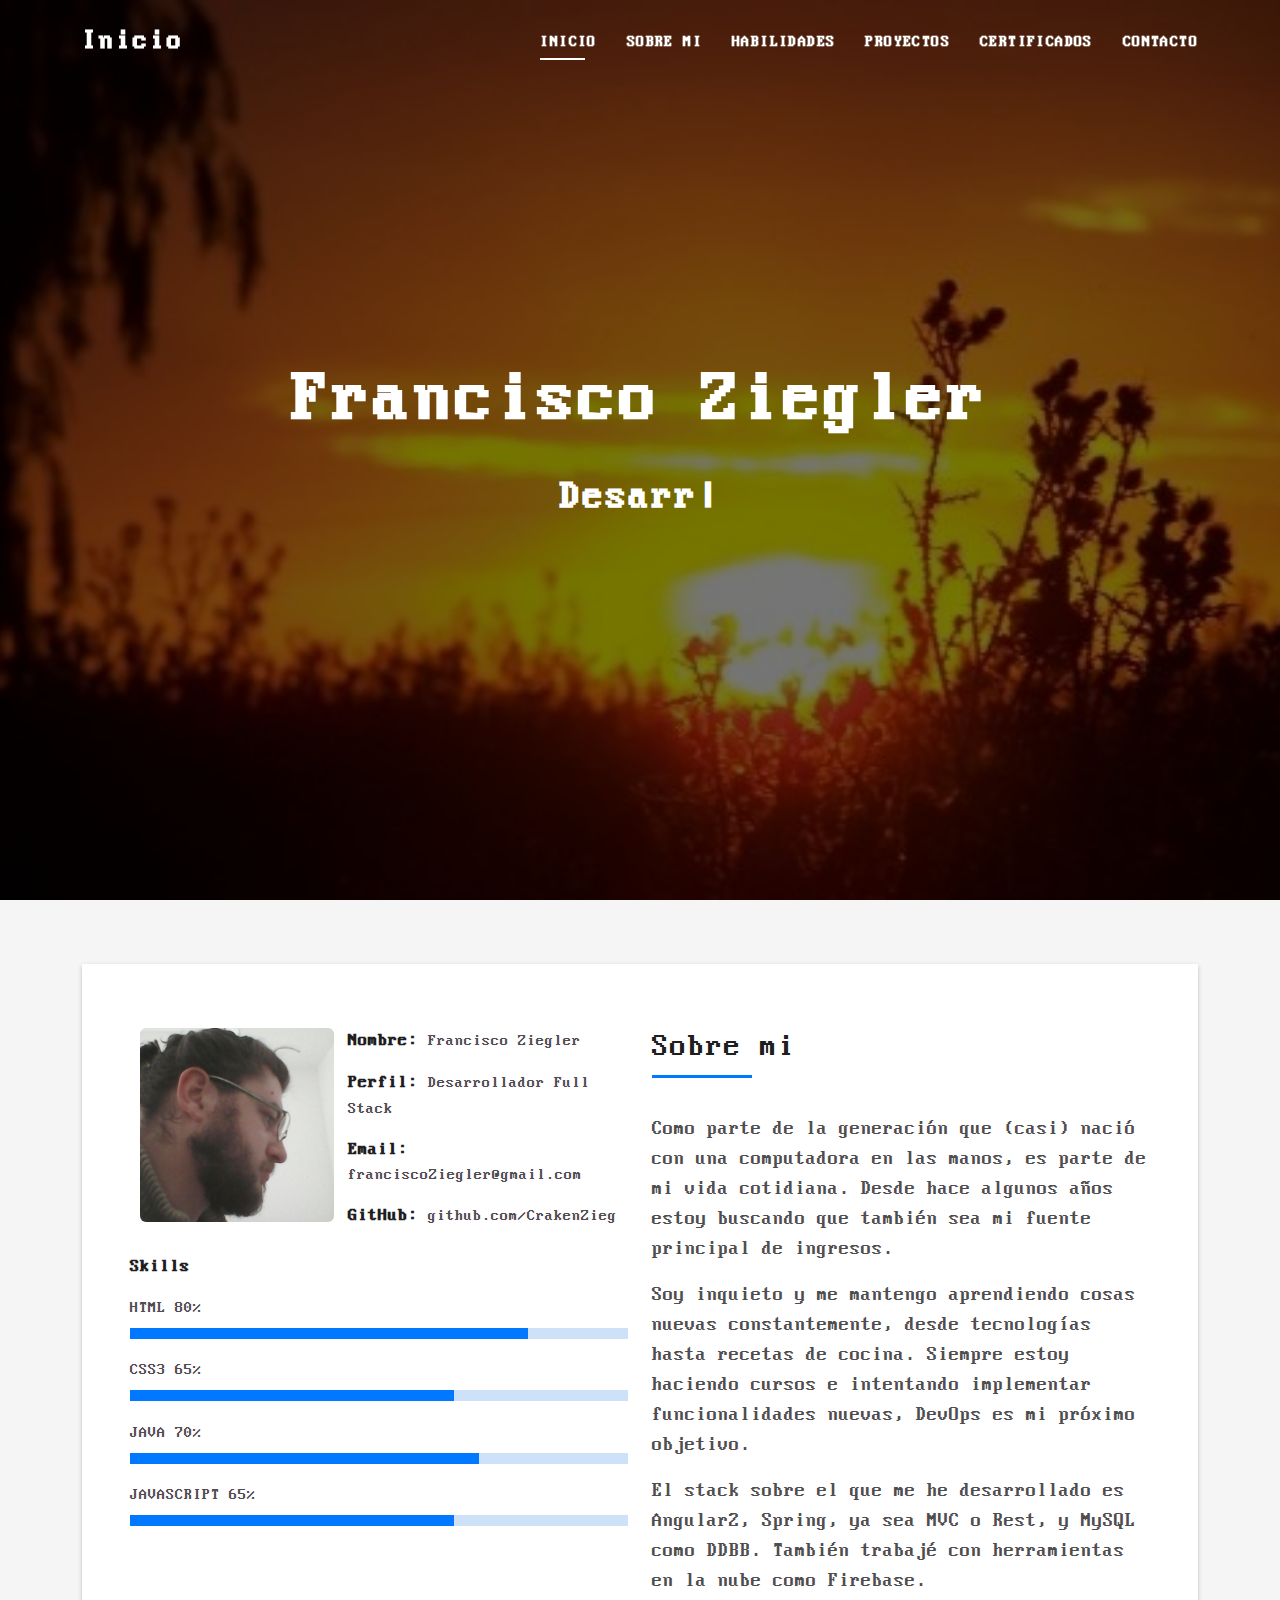
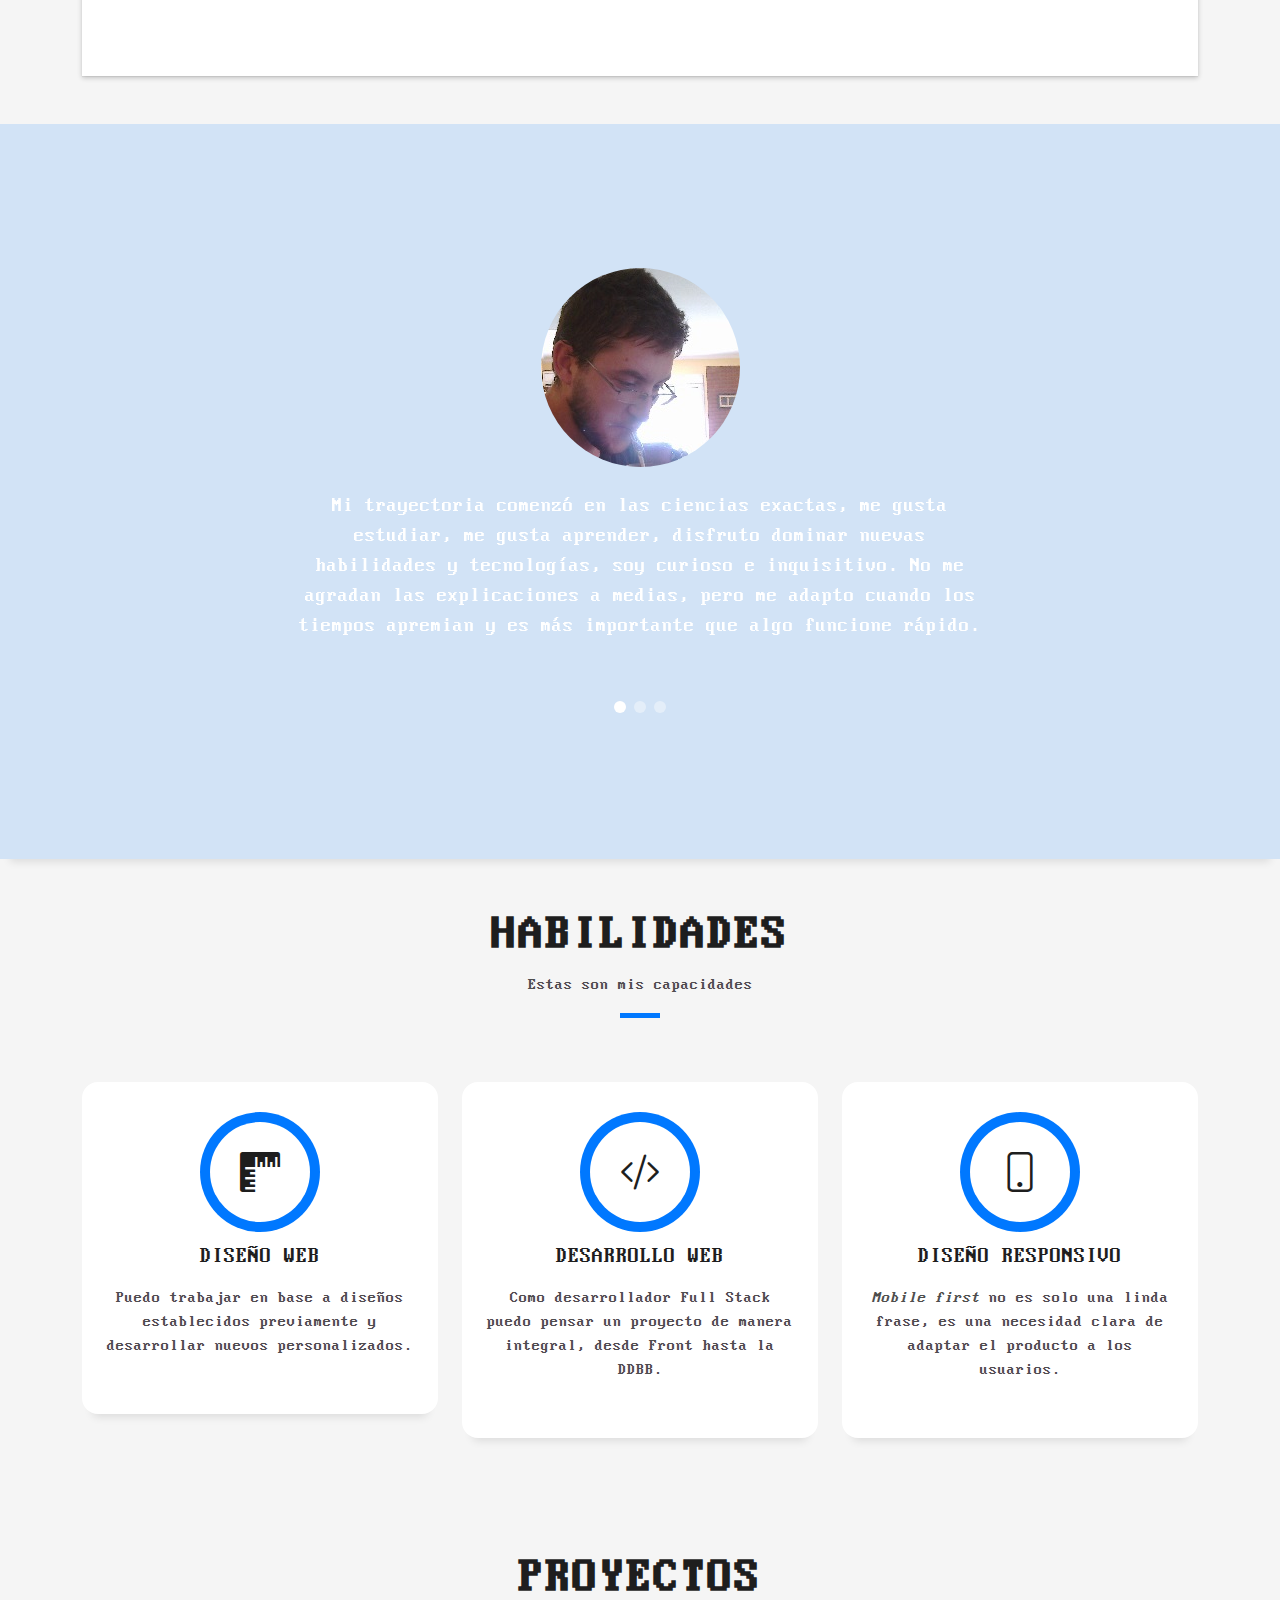
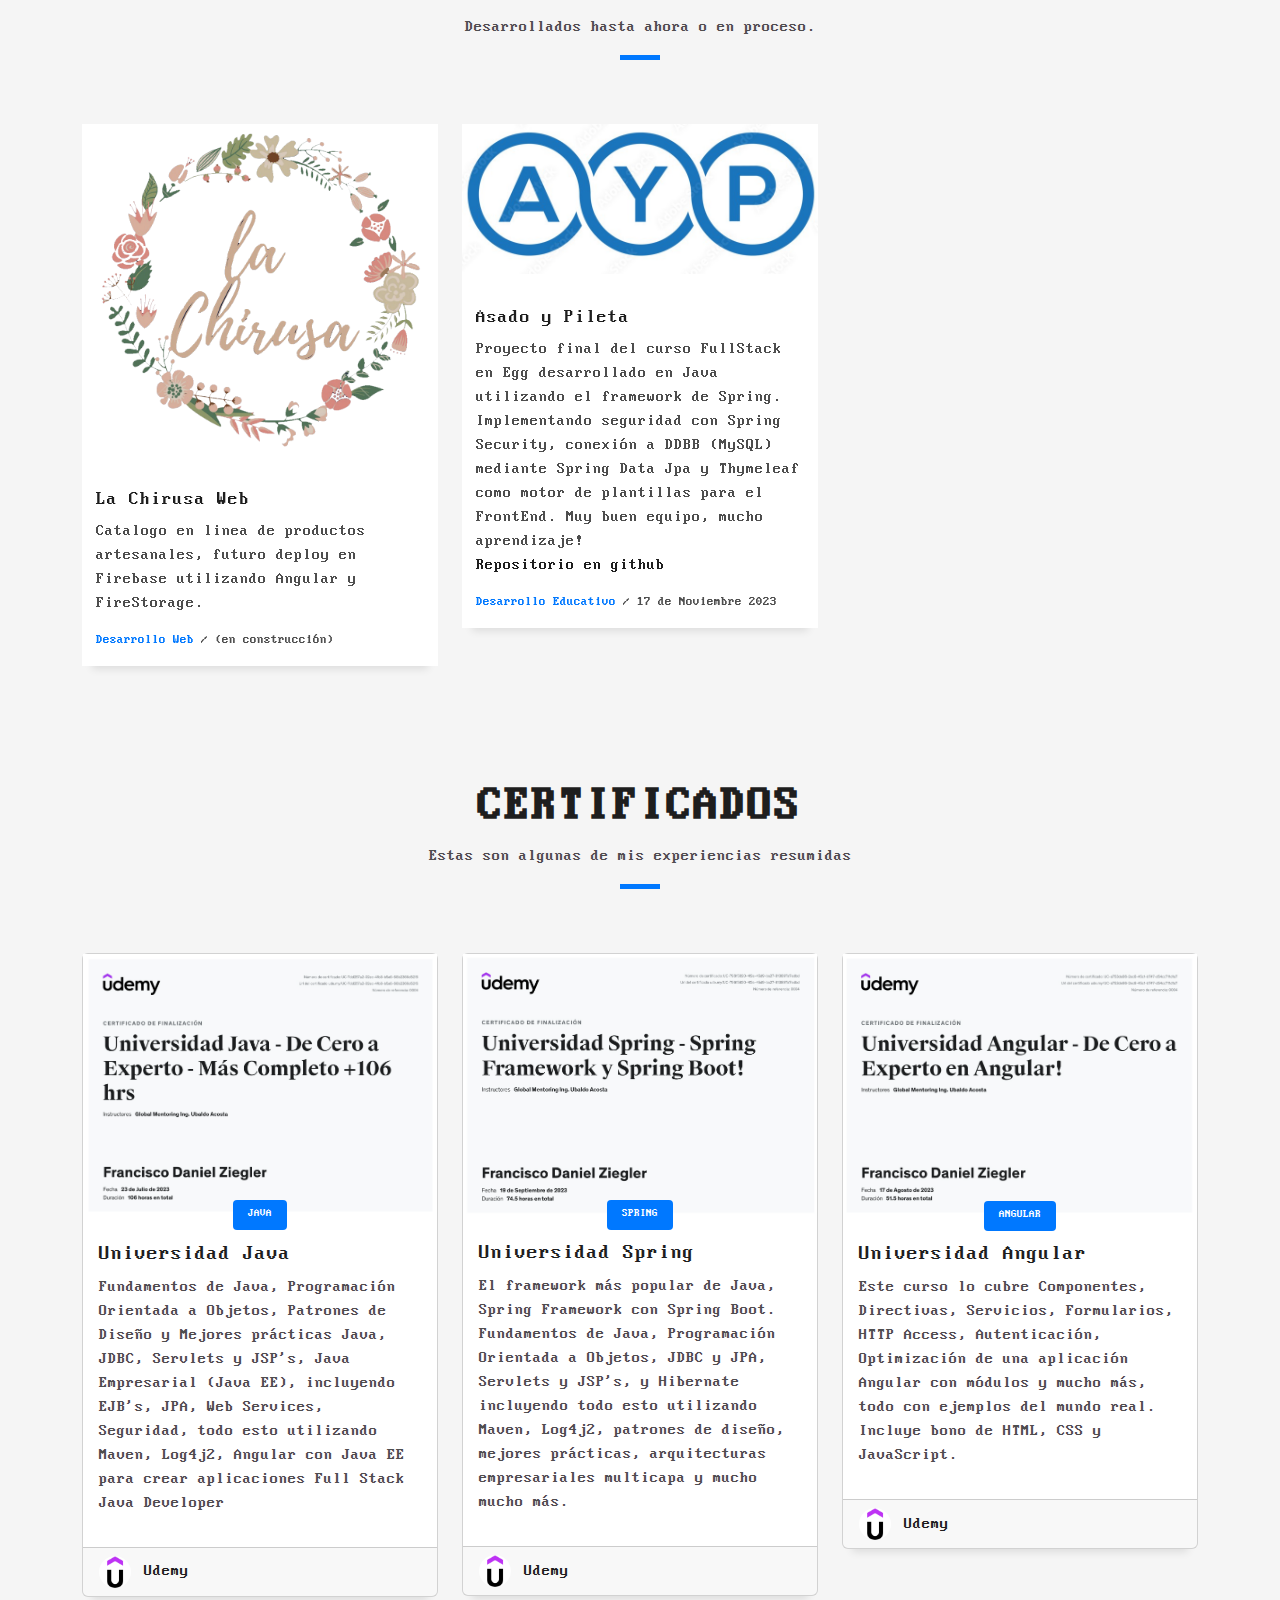
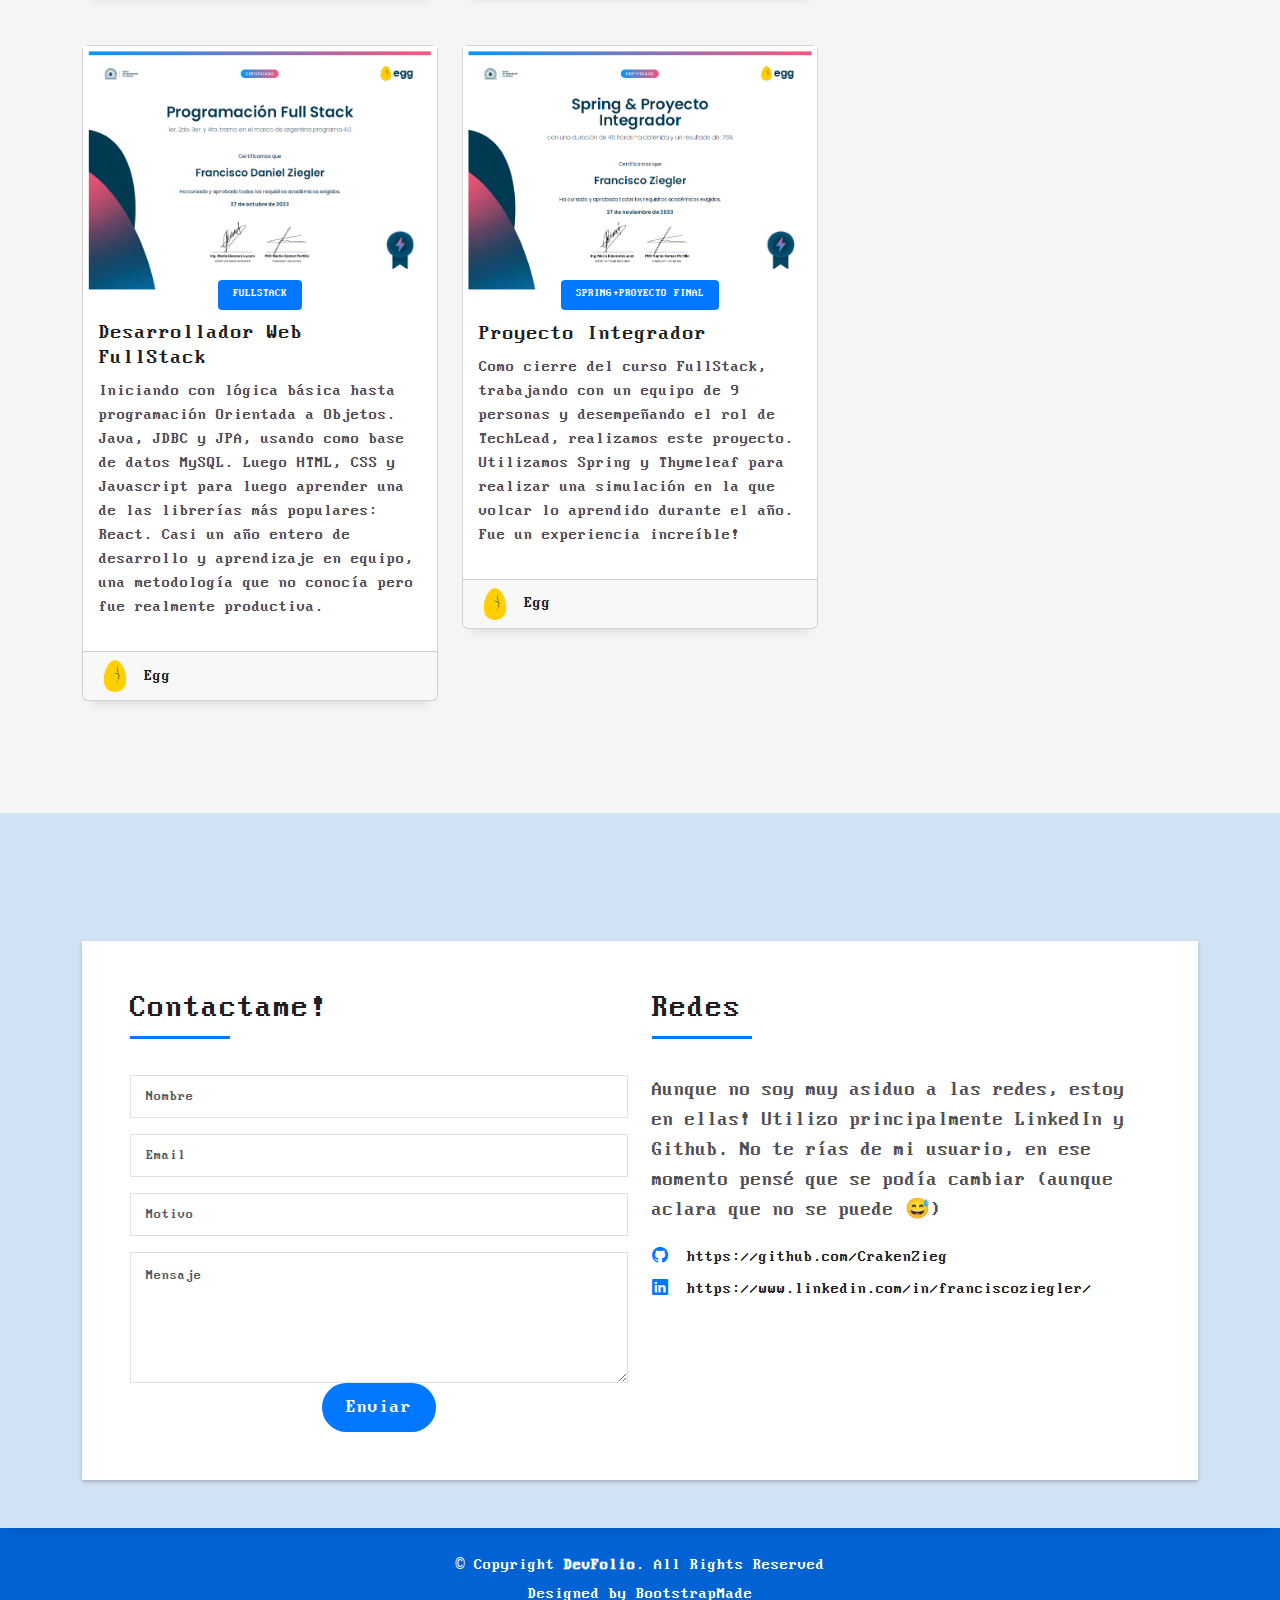
<file: index.html>
<!DOCTYPE html>
<html lang="en">
	<head>
		<meta charset="utf-8" />
		<meta content="width=device-width, initial-scale=1.0" name="viewport" />

		<title>Francisco Ziegler</title>
		<meta content="" name="description" />
		<meta content="" name="keywords" />

		<!-- Favicons -->
		<link href="assets/img/favicon.ico" rel="icon" />
		<link href="assets/img/apple-touch-icon.png" rel="apple-touch-icon" />

		<!-- Vendor CSS Files -->
		<link
			href="assets/vendor/bootstrap/css/bootstrap.min.css"
			rel="stylesheet"
		/>
		<link
			href="assets/vendor/bootstrap-icons/bootstrap-icons.css"
			rel="stylesheet"
		/>
		<link
			href="assets/vendor/glightbox/css/glightbox.min.css"
			rel="stylesheet"
		/>
		<link
			href="assets/vendor/swiper/swiper-bundle.min.css"
			rel="stylesheet"
		/>

		<!-- Template Main CSS File -->
		<link href="assets/css/style.css" rel="stylesheet" />

		<!-- =======================================================
  * Template Name: DevFolio
  * Updated: Sep 18 2023 with Bootstrap v5.3.2
  * Template URL: https://bootstrapmade.com/devfolio-bootstrap-portfolio-html-template/
  * Author: BootstrapMade.com
  * License: https://bootstrapmade.com/license/
  ======================================================== -->
	</head>

	<body>
		<!-- ======= Header ======= -->
		<header id="header" class="fixed-top">
			<div
				class="container d-flex align-items-center justify-content-between"
			>
				<h1 class="logo"><a href="index.html">Inicio</a></h1>

				<nav id="navbar" class="navbar">
					<ul>
						<li>
							<a class="nav-link scrollto active" href="#hero"
								>Inicio</a
							>
						</li>
						<li>
							<a class="nav-link scrollto" href="#sobre"
								>Sobre mi</a
							>
						</li>
						<li>
							<a class="nav-link scrollto" href="#habilidades"
								>Habilidades</a
							>
						</li>
						<li>
							<a class="nav-link scrollto" href="#proyectos"
								>Proyectos</a
							>
						</li>
						<li>
							<a class="nav-link scrollto" href="#certificados"
								>Certificados</a
							>
						</li>
						<li>
							<a class="nav-link scrollto" href="#contacto"
								>Contacto</a
							>
						</li>
					</ul>
					<i class="bi bi-list mobile-nav-toggle"></i>
				</nav>
				<!-- .navbar -->
			</div>
		</header>
		<!-- End Header -->

		<!-- ======= Hero Section ======= -->
		<div
			id="hero"
			class="hero route bg-image"
			style="background-image: url(assets/img/hero-bg.jpg)"
		>
			<div class="overlay-itro"></div>
			<div class="hero-content display-table">
				<div class="table-cell">
					<div class="container">
						<!--<p class="display-6 color-d">Hello, world!</p>-->
						<h1 class="hero-title mb-4">Francisco Ziegler</h1>
						<p class="hero-subtitle">
							<span
								class="typed"
								data-typed-items="Desarrollador, Freelancer, Angular, Spring, Java"
							></span>
						</p>
						<!-- <p class="pt-3"><a class="btn btn-primary btn js-scroll px-4" href="#about" role="button">Learn More</a></p> -->
					</div>
				</div>
			</div>
		</div>
		<!-- End Hero Section -->

		<main id="main">
			<!-- ======= Sobre mi Section ======= -->
			<section id="sobre" class="about-mf sect-pt4 route">
				<div class="container">
					<div class="row">
						<div class="col-sm-12">
							<div class="box-shadow-full">
								<div class="row">
									<div class="col-md-6">
										<div class="row">
											<div class="col-sm-6 col-md-5">
												<div class="about-img">
													<img
														src="assets/img/logo.jpg"
														class="img-fluid rounded b-shadow-a"
														alt=""
													/>
												</div>
											</div>
											<div class="col-sm-6 col-md-7">
												<div class="about-info">
													<p>
														<span class="title-s"
															>Nombre:
														</span>
														<span
															>Francisco
															Ziegler</span
														>
													</p>
													<p>
														<span class="title-s"
															>Perfil:
														</span>
														<span
															>Desarrollador Full
															Stack</span
														>
													</p>
													<p>
														<span class="title-s"
															>Email:
														</span>
														<span
															>franciscoZiegler@gmail.com</span
														>
													</p>
													<p>
														<span class="title-s"
															>GitHub:
														</span>
														<span
															>github.com/CrakenZieg</span
														>
													</p>
												</div>
											</div>
										</div>
										<div class="skill-mf">
											<p class="title-s">Skills</p>
											<span>HTML</span>
											<span class="pull-right">80%</span>
											<div class="progress">
												<div
													class="progress-bar"
													role="progressbar"
													style="width: 80%"
													aria-valuenow="80"
													aria-valuemin="0"
													aria-valuemax="100"
												></div>
											</div>
											<span>CSS3</span>
											<span class="pull-right">65%</span>
											<div class="progress">
												<div
													class="progress-bar"
													role="progressbar"
													style="width: 65%"
													aria-valuenow="65"
													aria-valuemin="0"
													aria-valuemax="100"
												></div>
											</div>
											<span>JAVA</span>
											<span class="pull-right">70%</span>
											<div class="progress">
												<div
													class="progress-bar"
													role="progressbar"
													style="width: 70%"
													aria-valuenow="70"
													aria-valuemin="0"
													aria-valuemax="100"
												></div>
											</div>
											<span>JAVASCRIPT</span>
											<span class="pull-right">65%</span>
											<div class="progress">
												<div
													class="progress-bar"
													role="progressbar"
													style="width: 65%"
													aria-valuenow="65"
													aria-valuemin="0"
													aria-valuemax="100"
												></div>
											</div>
										</div>
									</div>
									<div class="col-md-6">
										<div class="about-me pt-4 pt-md-0">
											<div class="title-box-2">
												<h5 class="title-left">
													Sobre mi
												</h5>
											</div>
											<p class="lead">
												Como parte de la generación que
												(casi) nació con una computadora
												en las manos, es parte de mi
												vida cotidiana. Desde hace
												algunos años estoy buscando que
												también sea mi fuente principal
												de ingresos.
											</p>
											<p class="lead">
												Soy inquieto y me mantengo
												aprendiendo cosas nuevas
												constantemente, desde
												tecnologías hasta recetas de
												cocina. Siempre estoy haciendo
												cursos e intentando implementar
												funcionalidades nuevas, DevOps
												es mi próximo objetivo.
											</p>
											<p class="lead">
												El stack sobre el que me he
												desarrollado es Angular2,
												Spring, ya sea MVC o Rest, y
												MySQL como DDBB. También trabajé
												con herramientas en la nube como
												Firebase.
											</p>
										</div>
									</div>
								</div>
							</div>
						</div>
					</div>
				</div>
			</section>
			<!-- End Sobre mi Section -->
			<!-- ======= Yo Section ======= -->
			<div
				class="testimonials paralax-mf bg-image"
				style="background-image: url(assets/img/overlay-bg.jpg)"
			>
				<div class="overlay-mf"></div>
				<div class="container">
					<div class="row">
						<div class="col-md-12">
							<div
								class="testimonials-slider swiper"
								data-aos="fade-up"
								data-aos-delay="100"
							>
								<div class="swiper-wrapper">
									<div class="swiper-slide">
										<div class="testimonial-box">
											<div class="author-test">
												<img
													src="assets/img/yo1.jpg"
													alt=""
													class="rounded-circle b-shadow-a"
												/>
											</div>
											<div class="content-test">
												<br />
												<p class="description lead">
													Mi trayectoria comenzó en
													las ciencias exactas, me
													gusta estudiar, me gusta
													aprender, disfruto dominar
													nuevas habilidades y
													tecnologías, soy curioso e
													inquisitivo. No me agradan
													las explicaciones a medias,
													pero me adapto cuando los
													tiempos apremian y es más
													importante que algo funcione
													rápido.
												</p>
											</div>
										</div>
									</div>
									<!-- End testimonial item -->
									<div class="swiper-slide">
										<div class="testimonial-box">
											<div class="author-test">
												<img
													src="assets/img/yo4.jpg"
													alt=""
													class="rounded-circle b-shadow-a"
												/>
											</div>
											<div class="content-test">
												<br />
												<p class="description lead">
													Puedo trabajar en equipo de
													manera efectiva, de hecho
													trabajo en un equipo de 2
													hace casi 15 años, y espero
													que sean muchos más. En los
													talleres y cursos realizados
													pude realizar tareas de
													manera colectiva,
													funcionando como
													intermediario ante los
													conflictos, la mediación es
													uno de mis fuertes.
												</p>
											</div>
										</div>
									</div>
									<!-- End testimonial item -->
									<div class="swiper-slide">
										<div class="testimonial-box">
											<div class="author-test">
												<img
													src="assets/img/yo2.jpg"
													alt=""
													class="rounded-circle b-shadow-a"
												/>
											</div>
											<div class="content-test">
												<br />
												<p class="description lead">
													Soy alguien que trata de
													buscar soluciones,
													definitivas en la medida de
													los posible. Trato de lograr
													los objetivos planteados y
													facilitar los trabajos
													futuros. Intento estar un
													paso adelante en el
													desarrollo de cualquier
													labor, mi objetivo es lograr
													que las planificaciones sean
													también mi hoja de ruta y no
													meras recomendaciones.
												</p>
											</div>
										</div>
									</div>
									<!-- End testimonial item -->
								</div>
								<div class="swiper-pagination"></div>
							</div>
						</div>
					</div>
				</div>
			</div>
			<!-- End Yo Section -->
			<!-- ======= Habilidades Section ======= -->
			<section id="habilidades" class="services-mf pt-5 route">
				<div class="container">
					<div class="row">
						<div class="col-sm-12">
							<div class="title-box text-center">
								<h3 class="title-a">Habilidades</h3>
								<p class="subtitle-a">
									Estas son mis capacidades
								</p>
								<div class="line-mf"></div>
							</div>
						</div>
					</div>
					<div class="row">
						<div class="col-md-4">
							<div class="service-box">
								<div class="service-ico">
									<span class="ico-circle"
										><i class="bi bi-rulers"></i
									></span>
								</div>
								<div class="service-content">
									<h2 class="s-title">Diseño Web</h2>
									<p class="s-description text-center">
										Puedo trabajar en base a diseños
										establecidos previamente y desarrollar
										nuevos personalizados.
									</p>
								</div>
							</div>
						</div>
						<div class="col-md-4">
							<div class="service-box">
								<div class="service-ico">
									<span class="ico-circle"
										><i class="bi bi-code-slash"></i
									></span>
								</div>
								<div class="service-content">
									<h2 class="s-title">Desarrollo Web</h2>
									<p class="s-description text-center">
										Como desarrollador Full Stack puedo
										pensar un proyecto de manera integral,
										desde Front hasta la DDBB.
									</p>
								</div>
							</div>
						</div>
						<div class="col-md-4">
							<div class="service-box">
								<div class="service-ico">
									<span class="ico-circle"
										><i class="bi bi-phone"></i
									></span>
								</div>
								<div class="service-content">
									<h2 class="s-title">Diseño responsivo</h2>
									<p class="s-description text-center">
										<em>Mobile first</em> no es solo una
										linda frase, es una necesidad clara de
										adaptar el producto a los usuarios.
									</p>
								</div>
							</div>
						</div>
					</div>
				</div>
			</section>
			<!-- End Habilidades Section -->
			<!-- ======= Proyectos Section ======= -->
			<section id="proyectos" class="portfolio-mf sect-pt4 route">
				<div class="container">
					<div class="row">
						<div class="col-sm-12">
							<div class="title-box text-center">
								<h3 class="title-a">Proyectos</h3>
								<p class="subtitle-a">
									Desarrollados hasta ahora o en proceso.
								</p>
								<div class="line-mf"></div>
							</div>
						</div>
					</div>
					<div class="row">
						<div class="col-md-4">
							<div class="work-box">
								<a
									href="assets/img/La_chirusa_logo.png"
									data-gallery="portfolioGallery"
									class="portfolio-lightbox"
								>
									<div class="work-img">
										<img
											src="assets/img/La_chirusa_logo.png"
											alt=""
											class="img-fluid"
										/>
									</div>
								</a>
								<div class="work-content">
									<div class="row">
										<div class="col">
											<h2 class="w-title">
												La Chirusa Web
											</h2>
											<p class="card-text">
												Catalogo en linea de productos
												artesanales, futuro deploy en
												Firebase utilizando Angular y
												FireStorage.
											</p>
											<div class="w-more">
												<span class="w-ctegory"
													>Desarrollo Web</span
												>
												/
												<span class="w-date"
													>(en construcción)</span
												>
											</div>
										</div>
									</div>
								</div>
							</div>
						</div>
						<div class="col-md-4">
							<div class="work-box">
								<a
									href="assets/img/AYPIcon.jpg"
									data-gallery="portfolioGallery"
									class="portfolio-lightbox"
								>
									<div class="work-img">
										<img
											src="assets/img/AYPIcon.jpg"
											alt=""
											class="img-fluid"
										/>
									</div>
								</a>
								<div class="work-content">
									<div class="row">
										<div class="col">
											<h2 class="w-title">
												Asado y Pileta
											</h2>
											<p class="card-text">
												Proyecto final del curso
												FullStack en Egg desarrollado en
												Java utilizando el framework de
												Spring. Implementando seguridad
												con Spring Security, conexión a
												DDBB (MySQL) mediante Spring
												Data Jpa y Thymeleaf como motor
												de plantillas para el FrontEnd.
												Muy buen equipo, mucho
												aprendizaje!
												<br /><a
													href="https://github.com/CrakenZieg/ProyectoFinalEgg"
													>Repositorio en github</a
												>
											</p>
											<div class="w-more">
												<span class="w-ctegory"
													>Desarrollo Educativo</span
												>
												/
												<span class="w-date"
													>17 de Noviembre 2023</span
												>
											</div>
										</div>
									</div>
								</div>
							</div>
						</div>
					</div>
				</div>
			</section>
			<!-- End Proyectos Section -->
			<!-- ======= Certificados Section ======= -->
			<section id="certificados" class="blog-mf sect-pt4 route">
				<div class="container">
					<div class="row">
						<div class="col-sm-12">
							<div class="title-box text-center">
								<h3 class="title-a">Certificados</h3>
								<p class="subtitle-a">
									Estas son algunas de mis experiencias
									resumidas
								</p>
								<div class="line-mf"></div>
							</div>
						</div>
					</div>
					<div class="row">
						<div class="col-md-4">
							<div class="card card-blog">
								<div class="card-img">
									<a
										href="https://www.udemy.com/certificate/UC-7dd257a2-02ec-41b8-b5a6-68b2366d5215/"
									>
										<img
											src="assets/img/JavaUdemy.png"
											alt="Java"
											class="img-fluid"
										/>
									</a>
								</div>
								<div class="card-body">
									<div class="card-category-box">
										<div class="card-category">
											<h6 class="category">Java</h6>
										</div>
									</div>
									<h3 class="card-title">
										<a
											href="https://www.udemy.com/course/universidad-java-especialista-en-java-desde-cero-a-master/"
										>
											Universidad Java
										</a>
									</h3>
									<p class="card-description">
										Fundamentos de Java, Programación
										Orientada a Objetos, Patrones de Diseño
										y Mejores prácticas Java, JDBC, Servlets
										y JSP's, Java Empresarial (Java EE),
										incluyendo EJB's, JPA, Web Services,
										Seguridad, todo esto utilizando Maven,
										Log4j2, Angular con Java EE para crear
										aplicaciones Full Stack Java Developer
									</p>
								</div>
								<div class="card-footer">
									<div class="post-author">
										<a href="https://www.udemy.com/">
											<img
												src="assets/img/udemy.png"
												alt=""
												class="avatar rounded-circle"
											/>
											<span class="author">Udemy</span>
										</a>
									</div>
								</div>
							</div>
						</div>
						<div class="col-md-4">
							<div class="card card-blog">
								<div class="card-img">
									<a
										href="https://www.udemy.com/certificate/UC-796f5620-4f2e-45d9-ba27-813897a7edbd/"
									>
										<img
											src="assets/img/SpringUdemy.png"
											alt="Spring"
											class="img-fluid"
										/>
									</a>
								</div>
								<div class="card-body">
									<div class="card-category-box">
										<div class="card-category">
											<h6 class="category">Spring</h6>
										</div>
									</div>
									<h3 class="card-title">
										<a
											href="https://www.udemy.com/user/globalmentoring/"
											>Universidad Spring</a
										>
									</h3>
									<p class="card-description">
										El framework más popular de Java, Spring
										Framework con Spring Boot. Fundamentos
										de Java, Programación Orientada a
										Objetos, JDBC y JPA, Servlets y JSP's, y
										Hibernate incluyendo todo esto
										utilizando Maven, Log4j2, patrones de
										diseño, mejores prácticas, arquitecturas
										empresariales multicapa y mucho mucho
										más.
									</p>
								</div>
								<div class="card-footer">
									<div class="post-author">
										<a href="https://www.udemy.com/">
											<img
												src="assets/img/udemy.png"
												alt=""
												class="avatar rounded-circle"
											/>
											<span class="author">Udemy</span>
										</a>
									</div>
								</div>
							</div>
						</div>
						<div class="col-md-4">
							<div class="card card-blog">
								<div class="card-img">
									<a
										href="https://www.udemy.com/certificate/UC-a753de86-2ec8-45c1-b747-d54cc711d1a7/"
									>
										<img
											src="assets/img/AngularUdemy.png"
											alt="Angular"
											class="img-fluid"
										/>
									</a>
								</div>
								<div class="card-body">
									<div class="card-category-box">
										<div class="card-category">
											<h6 class="category">Angular</h6>
										</div>
									</div>
									<h3 class="card-title">
										<a
											href="https://www.udemy.com/course/angular-de-cero-a-experto-angular-2-framework-javascript-html-css/"
										>
											Universidad Angular
										</a>
									</h3>
									<p class="card-description">
										Este curso lo cubre Componentes,
										Directivas, Servicios, Formularios, HTTP
										Access, Autenticación, Optimización de
										una aplicación Angular con módulos y
										mucho más, todo con ejemplos del mundo
										real. Incluye bono de HTML, CSS y
										JavaScript.
									</p>
								</div>
								<div class="card-footer">
									<div class="post-author">
										<a href="https://www.udemy.com/">
											<img
												src="assets/img/udemy.png"
												alt=""
												class="avatar rounded-circle"
											/>
											<span class="author">Udemy</span>
										</a>
									</div>
								</div>
							</div>
						</div>
					</div>
					<div class="row">
						<div class="col-md-4">
							<div class="card card-blog">
								<div class="card-img">
									<a
										href="https://egg-csv-bulk-certificates-prod.s3.amazonaws.com/certificates/63f93d33b5ea6207cea13737-1701204544597.pdf"
									>
										<img
											src="assets/img/FullStackEggAP.png"
											alt="FullStack"
											class="img-fluid"
										/>
									</a>
								</div>
								<div class="card-body">
									<div class="card-category-box">
										<div class="card-category">
											<h6 class="category">FullStack</h6>
										</div>
									</div>
									<h3 class="card-title">
										<a href="https://egg.live/">
											Desarrollador Web FullStack
										</a>
									</h3>
									<p class="card-description">
										Iniciando con lógica básica hasta
										programación Orientada a Objetos. Java,
										JDBC y JPA, usando como base de datos
										MySQL. Luego HTML, CSS y Javascript para
										luego aprender una de las librerías más
										populares: React. Casi un año entero de
										desarrollo y aprendizaje en equipo, una
										metodología que no conocía pero fue
										realmente productiva.
									</p>
								</div>
								<div class="card-footer">
									<div class="post-author">
										<a href="https://egg.live/">
											<img
												src="assets/img/egg.svg"
												alt=""
												class="avatar rounded-circle"
											/>
											<span class="author">Egg</span>
										</a>
									</div>
								</div>
							</div>
						</div>
						<div class="col-md-4">
							<div class="card card-blog">
								<div class="card-img">
									<a
										href="https://egg-csv-bulk-certificates-prod.s3.amazonaws.com/certificates/6504e493d310a8917eb81502-1701204501514.pdf"
									>
										<img
											src="assets/img/SpringProyectoEgg.png"
											alt="SpringProyecto"
											class="img-fluid"
										/>
									</a>
								</div>
								<div class="card-body">
									<div class="card-category-box">
										<div class="card-category">
											<h6 class="category">
												Spring+Proyecto Final
											</h6>
										</div>
									</div>
									<h3 class="card-title">
										<a href="https://egg.live">
											Proyecto Integrador
										</a>
									</h3>
									<p class="card-description">
										Como cierre del curso FullStack,
										trabajando con un equipo de 9 personas y
										desempeñando el rol de TechLead,
										realizamos este proyecto. Utilizamos
										Spring y Thymeleaf para realizar una
										simulación en la que volcar lo aprendido
										durante el año. Fue un experiencia
										increíble!
									</p>
								</div>
								<div class="card-footer">
									<div class="post-author">
										<a href="https://egg.live">
											<img
												src="assets/img/egg.svg"
												alt=""
												class="avatar rounded-circle"
											/>
											<span class="author">Egg</span>
										</a>
									</div>
								</div>
							</div>
						</div>
					</div>
				</div>
			</section>
			<!-- End Certificados Section -->

			<!-- ======= Contacto Section ======= -->
			<section
				id="contacto"
				class="paralax-mf footer-paralax bg-image sect-mt4 route"
				style="background-image: url(assets/img/overlay-bg.jpg)"
			>
				<div class="overlay-mf"></div>
				<div class="container">
					<div class="row">
						<div class="col-sm-12">
							<div class="contact-mf">
								<div id="contact" class="box-shadow-full">
									<div class="row">
										<div class="col-md-6">
											<div class="title-box-2">
												<h5 class="title-left">
													Contactame!
												</h5>
											</div>
											<div>
												<form
													action="https://formsubmit.co/a6d363e7122689a663109d799c24222c"
													method="POST"
													class="php-email-form"
												>
                                                <input type="hidden" name="_captcha" value="false">
                                                <input type="text" name="_honey" style="display:none">
                                                    <div class="row">
														<div
															class="col-md-12 mb-3"
														>
															<div
																class="form-group"
															>
																<input
																	type="text"
																	name="name"
																	class="form-control"
																	id="name"
																	placeholder="Nombre"
																	required
																/>
															</div>
														</div>
														<div
															class="col-md-12 mb-3"
														>
															<div
																class="form-group"
															>
																<input
																	type="email"
																	class="form-control"
																	name="email"
																	id="email"
																	placeholder="Email"
																	required
																/>
															</div>
														</div>
														<div
															class="col-md-12 mb-3"
														>
															<div
																class="form-group"
															>
																<input
																	type="text"
																	class="form-control"
																	name="subject"
																	id="subject"
																	placeholder="Motivo"
																	required
																/>
															</div>
														</div>
														<div class="col-md-12">
															<div
																class="form-group"
															>
																<textarea
																	class="form-control"
																	name="message"
																	rows="5"
																	placeholder="Mensaje"
																	required
																></textarea>
															</div>
														</div>														
														<div
															class="col-md-12 text-center"
														>
															<button
																type="submit"
																class="button button-a button-big button-rouded"
															>
																Enviar
															</button>
														</div>
													</div>
												</form>
											</div>
										</div>
										<div class="col-md-6">
											<div
												class="title-box-2 pt-4 pt-md-0"
											>
												<h5 class="title-left">
													Redes
												</h5>
											</div>
											<div class="more-info">
												<p class="lead">
													Aunque no soy muy asiduo a las redes, estoy en ellas!
                                                    Utilizo principalmente LinkedIn y Github. No te rías
                                                    de mi usuario, en ese momento pensé que se podía cambiar 
                                                    (aunque aclara que no se puede &#128517;)
												</p>
												<ul class="list-ico">
													<li>
                                                        <a href="https://github.com/CrakenZieg"
                                                        target="_blank">
                                                            <span
                                                                class="bi bi-github"
                                                            ></span>                                                        
                                                            https://github.com/CrakenZieg
                                                        </a>
													</li>
													<li>
                                                        <a href="https://www.linkedin.com/in/franciscoziegler/"
                                                        target="_blank">
                                                            <span
                                                                class="bi bi-linkedin"
                                                            ></span>
                                                            https://www.linkedin.com/in/franciscoziegler/
                                                        </a>
													</li>
												</ul>
											</div>											
										</div>
									</div>
								</div>
							</div>
						</div>
					</div>
				</div>
			</section>
			<!-- End Contacto Section -->
		</main>
		<!-- End #main -->
		<!-- ======= Footer ======= -->
		<footer>
			<div class="container">
				<div class="row">
					<div class="col-sm-12">
						<div class="copyright-box">
							<p class="copyright">
								&copy; Copyright <strong>DevFolio</strong>. All
								Rights Reserved
							</p>
							<div class="credits">
								<!--
              All the links in the footer should remain intact.
              You can delete the links only if you purchased the pro version.
              Licensing information: https://bootstrapmade.com/license/
              Purchase the pro version with working PHP/AJAX contact form: https://bootstrapmade.com/buy/?theme=DevFolio
            -->
								Designed by
								<a href="https://bootstrapmade.com/"
									>BootstrapMade</a
								>
							</div>
						</div>
					</div>
				</div>
			</div>
		</footer>
		<!-- End  Footer -->

		<div id="preloader"></div>
		<a
			href="#"
			class="back-to-top d-flex align-items-center justify-content-center"
			><i class="bi bi-arrow-up-short"></i
		></a>
		<!-- Vendor JS Files -->
		<script src="assets/vendor/purecounter/purecounter_vanilla.js"></script>
		<script src="assets/vendor/bootstrap/js/bootstrap.bundle.min.js"></script>
		<script src="assets/vendor/glightbox/js/glightbox.min.js"></script>
		<script src="assets/vendor/swiper/swiper-bundle.min.js"></script>
		<script src="assets/vendor/typed.js/typed.umd.js"></script>
		<!-- Template Main JS File -->
		<script src="assets/js/main.js"></script>
	</body>
</html>
</file>
<file: assets/css/style.css>
/**
* Template Name: DevFolio
* Updated: Sep 18 2023 with Bootstrap v5.3.2
* Template URL: https://bootstrapmade.com/devfolio-bootstrap-portfolio-html-template/
* Author: BootstrapMade.com
* License: https://bootstrapmade.com/license/
*/

/*--------------------------------------------------------------
# General
--------------------------------------------------------------*/
@font-face {
    font-family: DosVGA437;
    src: url(../fonts/Perfect_DOS_VGA_437_Win.ttf);
}

body {
  background-color: #f5f5f5;
  color: #4e4e4e;
  font-family: DosVGA437, 'Courier New', Courier, monospace;
}

h1,
h2,
h3,
h4,
h5,
h6 {
  color: #1e1e1e;
}

a {
  color: #1e1e1e;
  text-decoration: none;
  transition: all 0.5s ease-in-out;
}

a:hover {
  color: #0078ff;
  text-decoration: none;
  transition: all 0.5s ease-in-out;
}

.p-r {
  position: relative;
}

.color-a {
  text-decoration: none;
  color: #0078ff;
}

.color-d {
  color: #f5f5f5;
}

.color-text-a {
  text-decoration: none;
  color: #4e4e4e;
}

.box-shadow,
.card-blog,
.work-box,
.service-box,
.paralax-mf {
  box-shadow: 0 13px 8px -10px rgba(0, 0, 0, 0.1);
}

.box-shadow-a,
.button:hover {
  text-decoration: none;
  box-shadow: 0 0 0 4px #cde1f8;
}

.display-5 {
  font-size: 2.5rem;
  font-weight: 300;
  line-height: 1.1;
}

.display-6 {
  font-size: 2rem;
  font-weight: 300;
  line-height: 1.1;
}

.avatar {
  width: 32px;
  height: 32px;
  margin-right: 4px;
  overflow: hidden;
}

.bg-image {
  background-repeat: no-repeat;
  background-attachment: fixed;
  background-size: cover;
  background-position: center center;
}

@media (max-width: 1024px) {
  .bg-image {
    background-attachment: scroll;
  }
}

.overlay-mf {
  background-color: rgba(0, 120, 255,0.2);
}

.overlay-mf {
  position: absolute;
  top: 0;
  left: 0px;
  padding: 0;
  height: 100%;
  width: 100%;
  opacity: 0.7;
}

.paralax-mf {
  position: relative;
  padding: 8rem 0;
}

.display-table {
  width: 100%;
  height: 100%;
  display: table;
}

.table-cell {
  display: table-cell;
  vertical-align: middle;
}

/*--/ Sections /--*/
.sect-4 {
  padding: 4rem 0;
}

.sect-pt4 {
  padding-top: 4rem;
}

.sect-mt4 {
  margin-top: 4rem;
}

/*--/ Title s /--*/
.title-s {
  font-weight: 600;
  color: #1e1e1e;
  font-size: 1.1rem;
}

/*--/ Title A /--*/
.title-box {
  margin-bottom: 4rem;
}

.title-a {
  text-decoration: none;
  font-size: 3rem;
  font-weight: bold;
  text-transform: uppercase;
}

.subtitle-a {
  text-decoration: none;
  color: #4e4e4e;
}

.line-mf {
  width: 40px;
  height: 5px;
  background-color: #0078ff;
  margin: 0 auto;
}

/*--/ Title Left /--*/
.title-box-2 {
  margin-bottom: 3rem;
}

.title-left {
  font-size: 2rem;
  position: relative;
}

.title-left:before {
  content: "";
  position: absolute;
  height: 3px;
  background-color: #0078ff;
  width: 100px;
  bottom: -12px;
}

/*------/ Box /------*/
.box-pl2 {
  padding-left: 2rem;
}

.box-shadow-full {
  padding: 3rem 1.25rem;
  position: relative;
  background-color: #fff;
  margin-bottom: 3rem;
  z-index: 2;
  box-shadow: 0 1px 1px 0 rgba(0, 0, 0, 0.06), 0 2px 5px 0 rgba(0, 0, 0, 0.2);
}

@media (min-width: 768px) {
  .box-shadow-full {
    padding: 3rem;
  }
}

/*------/ Socials /------*/
.socials {
  padding: 1.5rem 0;
}

.socials ul li {
  display: inline-block;
}

.socials .ico-circle {
  height: 40px;
  width: 40px;
  font-size: 1.2rem;
  border-radius: 50%;
  line-height: 1.6;
  margin: 0 15px 0 0;
  box-shadow: 0 0 0 3px #0078ff;
  transition: all 500ms ease;
}

.socials .ico-circle:hover {
  background-color: #0078ff;
  color: #fff;
  box-shadow: 0 0 0 3px #cde1f8;
  transition: all 500ms ease;
}

/*------/ Ul resect /------*/
.ul-resect,
.widget-tags ul,
.widget-sidebar .list-sidebar,
.box-comments .list-comments,
.blog-wrapper .post-meta ul,
.list-ico,
.socials ul {
  list-style: none;
  padding-left: 0;
  margin-bottom: 0;
}

.list-ico {
  line-height: 2;
}

.list-ico span {
  color: #0078ff;
  margin-right: 10px;
}

/*------/ Ico Circle /------*/
.ico-circle {
  height: 100px;
  width: 100px;
  font-size: 2rem;
  border-radius: 50%;
  line-height: 1.55;
  margin: 0 auto;
  text-align: center;
  box-shadow: 0 0 0 10px #0078ff;
  display: block;
}

/*------/ Owl Carousel /------*/
.owl-theme .owl-dots {
  text-align: center;
  margin-top: 18px;
}

.owl-theme .owl-dots .owl-dot {
  display: inline-block;
}

.owl-theme .owl-dots .owl-dot span {
  width: 18px;
  height: 7px;
  margin: 5px 5px;
  background: #cde1f8;
  border: 0px solid #cde1f8;
  display: block;
  transition: all 0.6s ease-in-out;
  cursor: pointer;
}

.owl-theme .owl-dots .owl-dot:hover span {
  background-color: #cde1f8;
}

.owl-theme .owl-dots .owl-dot.active span {
  background-color: #1B1B1B;
  width: 25px;
}

/*--/ Scrolltop s /--*/
.scrolltop-mf {
  position: relative;
  display: none;
}

.scrolltop-mf span {
  z-index: 999;
  position: fixed;
  width: 42px;
  height: 42px;
  background-color: #0078ff;
  opacity: 0.7;
  font-size: 1.6rem;
  line-height: 1.5;
  text-align: center;
  color: #fff;
  top: auto;
  left: auto;
  right: 30px;
  bottom: 50px;
  cursor: pointer;
  border-radius: 50%;
}

/*--------------------------------------------------------------
# Back to top button
--------------------------------------------------------------*/
.back-to-top {
  position: fixed;
  visibility: hidden;
  opacity: 0;
  right: 15px;
  bottom: 15px;
  z-index: 996;
  background: #0078ff;
  width: 40px;
  height: 40px;
  border-radius: 50px;
  transition: all 0.4s;
}

.back-to-top i {
  font-size: 28px;
  color: #fff;
  line-height: 0;
}

.back-to-top:hover {
  background: #298eff;
  color: #fff;
}

.back-to-top.active {
  visibility: visible;
  opacity: 1;
}

/*------/ Prelaoder /------*/
#preloader {
  position: fixed;
  top: 0;
  left: 0;
  right: 0;
  bottom: 0;
  z-index: 9999;
  overflow: hidden;
  background: #fff;
}

#preloader:before {
  content: "";
  position: fixed;
  top: calc(50% - 30px);
  left: calc(50% - 30px);
  border: 6px solid #f2f2f2;
  border-top: 6px solid #0078ff;
  border-radius: 50%;
  width: 60px;
  height: 60px;
  animation: animate-preloader 1s linear infinite;
}

@keyframes animate-preloader {
  0% {
    transform: rotate(0deg);
  }

  100% {
    transform: rotate(360deg);
  }
}

/*------/ Button /------*/
.button {
  display: inline-block;
  padding: 0.3rem 0.6rem;
  text-align: center;
  vertical-align: middle;
  -webkit-user-select: none;
  -moz-user-select: none;
  user-select: none;
  font-size: 1rem;
  border-radius: 0.3rem;
  border: 1px solid transparent;
  transition: all 500ms ease;
  cursor: pointer;
}

.button:focus {
  outline: 0;
}

.button:hover {
  background-color: #0062d3;
  color: #fff;
  transition: all 500ms ease;
}

.button-a {
  text-decoration: none;
  background-color: #0078ff;
  color: #fff;
  border-color: #cde1f8;
}

.button-big {
  padding: 0.9rem 2.3rem;
  font-size: 1.2rem;
}

.button-rouded {
  border-radius: 5rem;
}

.btn-lg {
  padding: 0.5rem 1rem;
  font-size: 1.25rem;
  line-height: 1.5;
  border-radius: 0.3rem;
}

/*--------------------------------------------------------------
# Header
--------------------------------------------------------------*/
#header {
  transition: all 0.5s;
  z-index: 997;
  padding: 20px 0;
}

#header .logo {
  font-size: 28px;
  margin: 0;
  padding: 0;
  font-weight: 600;
  letter-spacing: 1px;
}

#header .logo a {
  color: #fff;
}

#header .logo img {
  max-height: 40px;
}

#header.header-scrolled {
  background: rgba(0, 0, 0, 0.9);
  padding: 12px 0;
}

/*--------------------------------------------------------------
# Navigation Menu
--------------------------------------------------------------*/
/**
* Desktop Navigation 
*/
.navbar {
  padding: 0;
}

.navbar ul {
  margin: 0;
  padding: 0;
  display: flex;
  list-style: none;
  align-items: center;
}

.navbar li {
  position: relative;
}

.navbar>ul>li {
  white-space: nowrap;
  padding: 10px 0 10px 30px;
}

.navbar a,
.navbar a:focus {
  display: flex;
  align-items: center;
  justify-content: space-between;
  color: #fff;
  font-size: 16px;
  font-weight: 600;
  padding: 0;
  white-space: nowrap;
  transition: 0.3s;
  letter-spacing: 0.4px;
  position: relative;
  text-transform: uppercase;
}

.navbar a i,
.navbar a:focus i {
  font-size: 12px;
  line-height: 0;
  margin-left: 5px;
}

.navbar>ul>li>a:before {
  content: "";
  position: absolute;
  width: 100%;
  height: 2px;
  bottom: -6px;
  left: 0;
  width: 0;
  background-color: #fff;
  visibility: hidden;
  transition: all 0.3s ease-in-out 0s;
}

.navbar a:hover:before,
.navbar li:hover>a:before,
.navbar .active:before {
  visibility: visible;
  width: 80%;
}

.navbar a:hover,
.navbar .active,
.navbar .active:focus,
.navbar li:hover>a {
  color: #fff;
}

.navbar .dropdown ul {
  display: block;
  position: absolute;
  left: 30px;
  top: calc(100% + 30px);
  margin: 0;
  padding: 10px 0;
  z-index: 99;
  opacity: 0;
  visibility: hidden;
  background: #fff;
  box-shadow: 0px 0px 30px rgba(127, 137, 161, 0.25);
  transition: 0.3s;
}

.navbar .dropdown ul li {
  min-width: 200px;
}

.navbar .dropdown ul a {
  padding: 10px 20px;
  font-size: 14px;
  text-transform: none;
  color: #4e4e4e;
}

.navbar .dropdown ul a i {
  font-size: 12px;
}

.navbar .dropdown ul a:hover,
.navbar .dropdown ul .active:hover,
.navbar .dropdown ul li:hover>a {
  color: #0078ff;
}

.navbar .dropdown:hover>ul {
  opacity: 1;
  top: 100%;
  visibility: visible;
}

.navbar .dropdown .dropdown ul {
  top: 0;
  left: calc(100% - 30px);
  visibility: hidden;
}

.navbar .dropdown .dropdown:hover>ul {
  opacity: 1;
  top: 0;
  left: 100%;
  visibility: visible;
}

@media (max-width: 1366px) {
  .navbar .dropdown .dropdown ul {
    left: -90%;
  }

  .navbar .dropdown .dropdown:hover>ul {
    left: -100%;
  }
}

/**
* Mobile Navigation 
*/
.mobile-nav-toggle {
  color: #fff;
  font-size: 28px;
  cursor: pointer;
  display: none;
  line-height: 0;
  transition: 0.5s;
}

@media (max-width: 991px) {
  .mobile-nav-toggle {
    display: block;
  }

  .navbar ul {
    display: none;
  }
}

.navbar-mobile {
  position: fixed;
  overflow: hidden;
  top: 0;
  right: 0;
  left: 0;
  bottom: 0;
  background: rgba(78, 78, 78, 0.9);
  transition: 0.3s;
  z-index: 999;
}

.navbar-mobile .mobile-nav-toggle {
  position: absolute;
  top: 15px;
  right: 15px;
}

.navbar-mobile ul {
  display: block;
  position: absolute;
  top: 55px;
  right: 15px;
  bottom: 15px;
  left: 15px;
  padding: 10px 0;
  background-color: #fff;
  overflow-y: auto;
  transition: 0.3s;
}

.navbar-mobile>ul>li {
  padding: 0;
}

.navbar-mobile a:hover:before,
.navbar-mobile li:hover>a:before,
.navbar-mobile .active:before {
  visibility: hidden;
}

.navbar-mobile a,
.navbar-mobile a:focus {
  padding: 10px 20px;
  font-size: 15px;
  color: #4e4e4e;
}

.navbar-mobile a:hover,
.navbar-mobile .active,
.navbar-mobile li:hover>a {
  color: #0078ff;
}

.navbar-mobile .getstarted,
.navbar-mobile .getstarted:focus {
  margin: 15px;
}

.navbar-mobile .dropdown ul {
  position: static;
  display: none;
  margin: 10px 20px;
  padding: 10px 0;
  z-index: 99;
  opacity: 1;
  visibility: visible;
  background: #fff;
  box-shadow: 0px 0px 30px rgba(127, 137, 161, 0.25);
}

.navbar-mobile .dropdown ul li {
  min-width: 200px;
}

.navbar-mobile .dropdown ul a {
  padding: 10px 20px;
}

.navbar-mobile .dropdown ul a i {
  font-size: 12px;
}

.navbar-mobile .dropdown ul a:hover,
.navbar-mobile .dropdown ul .active:hover,
.navbar-mobile .dropdown ul li:hover>a {
  color: #0078ff;
}

.navbar-mobile .dropdown>.dropdown-active {
  display: block;
}

/*--------------------------------------------------------------
# Hero Section
--------------------------------------------------------------*/
.hero {
  height: 100vh;
  position: relative;
  color: #fff;
}

.hero .hero-content {
  text-align: center;
  position: absolute;
}

.hero .overlay-itro {
  background-color: rgba(0, 0, 0, 0.6);
  position: absolute;
  top: 0;
  left: 0px;
  padding: 0;
  height: 100%;
  width: 100%;
  opacity: 0.9;
}

.hero .hero-title {
  color: #fff;
  font-weight: 600;
  font-size: 3rem;
}

@media (min-width: 768px) {
  .hero .hero-title {
    font-size: 4.5rem;
  }
}

.hero .hero-subtitle {
  font-size: 1.5rem;
  font-weight: 600;
}

@media (min-width: 768px) {
  .hero .hero-subtitle {
    font-size: 2.5rem;
  }
}

.hero .text-slider-items {
  display: none;
}

.hero-single {
  height: 350px;
}

.hero-single .hero-content {
  margin-top: 30px;
}

.hero-single .hero-title {
  text-transform: uppercase;
  font-size: 3rem;
}

@media (min-width: 768px) {
  .hero-single .hero-title {
    font-size: 3.5rem;
  }
}

.hero-single .breadcrumb {
  background-color: transparent;
  color: #0078ff;
}

.hero-single .breadcrumb .breadcrumb-item:before {
  color: #cde1f8;
}

.hero-single .breadcrumb .breadcrumb-item.active {
  color: #cde1f8;
}

.hero-single .breadcrumb a {
  color: #fff;
}

/*--------------------------------------------------------------
# About
--------------------------------------------------------------*/
.about-mf .box-shadow-full {
  padding-top: 4rem;
  padding-bottom: 4rem;
}

.about-mf .about-img {
  margin-bottom: 2rem;
}

.about-mf .about-img img {
  margin-left: 10px;
}

@media (min-width: 767px) {
  .about-mf .box-pl2 {
    margin-top: 3rem;
    padding-left: 0rem;
  }
}

.skill-mf span {
  color: #4e4e4e;
}

.skill-mf .progress {
  background-color: #cde1f8;
  margin: 0.5rem 0 1.2rem 0;
  border-radius: 0;
  height: 0.7rem;
}

.skill-mf .progress .progress-bar {
  height: 0.7rem;
  background-color: #0078ff;
}

/*--------------------------------------------------------------
# Services
--------------------------------------------------------------*/
.service-box {
  background-color: #fff;
  padding: 2.5rem 1.3rem;
  border-radius: 1rem;
  margin-bottom: 3rem;
  text-align: center;
}

.service-box:hover .ico-circle {
  transition: all 500ms ease;
  color: #fff;
  background-color: #0078ff;
  box-shadow: 0 0 0 10px #cde1f8;
}

.service-box .service-ico {
  margin-bottom: 1rem;
  color: #1e1e1e;
}

.service-box .ico-circle {
  transition: all 500ms ease;
  display: inline-flex;
  align-items: center;
  justify-content: center;
}

.service-box .ico-circle i {
  line-height: 0;
  font-size: 40px;
}

.service-box .s-title {
  font-size: 1.4rem;
  text-transform: uppercase;
  text-align: center;
  padding: 0.4rem 0;
}

.service-box .s-description {
  color: #4e4e4e;
}

/*--------------------------------------------------------------
# Counter
--------------------------------------------------------------*/
.counter-box {
  color: #fff;
  text-align: center;
}

@media (min-width: 577px) {
  .counter-box {
    margin-bottom: 1.8rem;
  }
}

.counter-ico {
  margin-bottom: 1rem;
}

.counter-ico .ico-circle {
  height: 60px;
  width: 60px;
  line-height: 1.5;
  box-shadow: 0 0 0 10px #cde1f8;
}

.counter-num .counter {
  font-size: 2rem;
  margin-bottom: 0;
}

/*--------------------------------------------------------------
# Portfolio
--------------------------------------------------------------*/
.work-box {
  margin-bottom: 3rem;
  -webkit-backface-visibility: hidden;
  backface-visibility: hidden;
  background-color: #fff;
}

.work-box:hover img {
  transform: scale(1.3);
}

.work-img {
  display: block;
  overflow: hidden;
}

.work-img img {
  transition: all 1s;
}

.work-content {
  padding: 2rem 3% 1rem 4%;
}

.work-content .w-more {
  color: #4e4e4e;
  font-size: 0.8rem;
}

.work-content .w-more .w-ctegory {
  color: #0078ff;
}

.work-content .w-like {
  font-size: 2.5rem;
  color: #0078ff;
  float: right;
}

.work-content .w-like a {
  color: #0078ff;
}

.work-content .w-like .num-like {
  font-size: 0.7rem;
}

.w-title {
  font-size: 1.2rem;
}

/*--------------------------------------------------------------
# Portfolio Details
--------------------------------------------------------------*/
.portfolio-details {
  padding-top: 40px;
}

.portfolio-details .portfolio-details-slider img {
  width: 100%;
}

.portfolio-details .portfolio-details-slider .swiper-pagination {
  margin-top: 20px;
  position: relative;
}

.portfolio-details .portfolio-details-slider .swiper-pagination .swiper-pagination-bullet {
  width: 12px;
  height: 12px;
  background-color: #fff;
  opacity: 1;
  border: 1px solid #0078ff;
}

.portfolio-details .portfolio-details-slider .swiper-pagination .swiper-pagination-bullet-active {
  background-color: #0078ff;
}

.portfolio-details .portfolio-info {
  padding: 30px;
  box-shadow: 0px 0 30px rgba(78, 78, 78, 0.08);
}

.portfolio-details .portfolio-info h3 {
  font-size: 22px;
  font-weight: 700;
  margin-bottom: 20px;
  padding-bottom: 20px;
  border-bottom: 1px solid #eee;
}

.portfolio-details .portfolio-info ul {
  list-style: none;
  padding: 0;
  font-size: 15px;
}

.portfolio-details .portfolio-info ul li+li {
  margin-top: 10px;
}

.portfolio-details .portfolio-description {
  padding-top: 30px;
}

.portfolio-details .portfolio-description h2 {
  font-size: 26px;
  font-weight: 700;
  margin-bottom: 20px;
}

.portfolio-details .portfolio-description p {
  padding: 0;
}

/*--------------------------------------------------------------
# Testimonials
--------------------------------------------------------------*/
.testimonial-box {
  color: #fff;
  text-align: center;
}

.testimonial-box .author-test {
  margin-top: 1rem;
}

.testimonial-box .author-test img {
  margin: 0 auto;
}

.testimonial-box .author {
  color: #fff;
  text-transform: uppercase;
  font-weight: 600;
  margin: 1rem 0;
  display: block;
  font-size: 1.4rem;
}

.testimonial-box .comit {
  font-size: 2rem;
  color: #0078ff;
  background-color: #fff;
  width: 52px;
  height: 52px;
  display: block;
  margin: 0 auto;
  border-radius: 50%;
  line-height: 1.6;
}

@media (min-width: 768px) {
  .testimonial-box .description {
    padding: 0 5rem;
  }
}

@media (min-width: 992px) {
  .testimonial-box .description {
    padding: 0 8rem;
  }
}

@media (min-width: 1200px) {
  .testimonial-box .description {
    padding: 0 13rem;
  }
}

.swiper-pagination {
  margin-top: 20px;
  position: relative;
}

.swiper-pagination .swiper-pagination-bullet {
  width: 12px;
  height: 12px;
  background-color: rgba(255, 255, 255, 0.4);
  opacity: 1;
}

.swiper-pagination .swiper-pagination-bullet-active {
  background-color: #fff;
}

/*--------------------------------------------------------------
# Contact
--------------------------------------------------------------*/
.footer-paralax {
  padding: 4rem 0 0 0;
}

.contact-mf {
  margin-top: 4rem;
}

@media (min-width: 767px) {
  .contact-mf .box-pl2 {
    margin-top: 3rem;
    padding-left: 0rem;
  }
}

.php-email-form .error-message {
  display: none;
  color: #fff;
  background: #ed3c0d;
  text-align: center;
  padding: 15px;
  font-weight: 600;
}

.php-email-form .sent-message {
  display: none;
  color: #fff;
  background: #18d26e;
  text-align: center;
  padding: 15px;
  font-weight: 600;
}

.php-email-form .loading {
  display: none;
  background: #fff;
  text-align: center;
  padding: 15px;
}

.php-email-form .loading:before {
  content: "";
  display: inline-block;
  border-radius: 50%;
  width: 24px;
  height: 24px;
  margin: 0 10px -6px 0;
  border: 3px solid #18d26e;
  border-top-color: #eee;
  animation: animate-loading 1s linear infinite;
}

.php-email-form input,
.php-email-form textarea {
  border-radius: 0;
  box-shadow: none;
  font-size: 14px;
}

.php-email-form input:focus,
.php-email-form textarea:focus {
  border-color: #0078ff;
}

.php-email-form input {
  padding: 10px 15px;
}

.php-email-form textarea {
  padding: 12px 15px;
  margin-bottom: 0;
}

.php-email-form button[type=submit] {
  background: #0078ff;
  border: 0;
  padding: 10px 24px;
  color: #fff;
  transition: 0.4s;
}

.php-email-form button[type=submit]:hover {
  background: #3393ff;
}

@keyframes animate-loading {
  0% {
    transform: rotate(0deg);
  }

  100% {
    transform: rotate(360deg);
  }
}

/*--------------------------------------------------------------
# Blog
--------------------------------------------------------------*/
@media (min-width: 767px) {
  .card-blog {
    margin-bottom: 3rem;
  }
}

.card-blog .card-body {
  position: relative;
}

.card-blog .card-category-box {
  position: absolute;
  text-align: center;
  top: -16px;
  left: 15px;
  right: 15px;
  line-height: 25px;
  overflow: hidden;
}

.card-blog .card-category {
  display: inline-block;
  color: #fff;
  padding: 0 15px 5px;
  overflow: hidden;
  background-color: #0078ff;
  border-radius: 4px;
}

.card-blog .card-category .category {
  color: #fff;
  display: inline-block;
  text-transform: uppercase;
  font-size: 0.7rem;
  letter-spacing: 0.1px;
  margin-bottom: 0;
}

.card-blog .card-title {
  font-size: 1.3rem;
  margin-top: 0.6rem;
}

.card-blog .card-description {
  color: #4e4e4e;
}

.card-blog .post-author {
  display: inline-block;
}

.card-blog .post-date {
  color: #4e4e4e;
  display: inline-block;
  float: right;
}

/*--------------------------------------------------------------
# Blog Single
--------------------------------------------------------------*/
.post-box,
.form-comments,
.box-comments,
.widget-sidebar {
  padding: 2rem;
  background-color: #fff;
  margin-bottom: 3rem;
}

@media (min-width: 768px) {

  .post-box,
  .form-comments,
  .box-comments,
  .widget-sidebar {
    padding: 3rem;
  }
}

.blog-wrapper .article-title {
  font-size: 1.5rem;
}

@media (min-width: 768px) {
  .blog-wrapper .article-title {
    font-size: 1.9rem;
  }
}

.blog-wrapper .post-meta {
  margin: 1rem 0;
}

.blog-wrapper .post-meta ul {
  border-left: 4px solid #0078ff;
  margin-top: 1rem;
}

.blog-wrapper .post-meta ul li {
  display: inline-block;
  margin-left: 15px;
}

.blog-wrapper .post-meta ul a {
  color: #0078ff;
}

.blog-wrapper .post-meta ul span {
  color: #1e1e1e;
}

.blog-wrapper .blockquote {
  border-left: 4px solid #0078ff;
  padding: 18px;
  font-style: italic;
}

/*------/ Comments /------*/
.box-comments .list-comments li {
  padding-bottom: 40px;
}

.box-comments .list-comments .comment-avatar {
  display: table-cell;
  vertical-align: top;
}

.box-comments .list-comments .comment-avatar img {
  width: 80px;
  height: 80px;
}

.box-comments .list-comments .comment-author {
  font-size: 1.3rem;
}

@media (min-width: 768px) {
  .box-comments .list-comments .comment-author {
    font-size: 1.5rem;
  }
}

.box-comments .list-comments .comment-details {
  display: table-cell;
  vertical-align: top;
  padding-left: 25px;
}

.box-comments .list-comments a {
  color: #0078ff;
}

.box-comments .list-comments span {
  color: #1e1e1e;
  font-style: italic;
}

.box-comments .comment-children {
  margin-left: 40px;
}

/*------/ Sidebar /------*/
.widget-sidebar .sidebar-title {
  font-size: 1.6rem;
  font-weight: 600;
  border-left: 5px solid #0078ff;
  padding-left: 15px;
  text-transform: uppercase;
  margin-bottom: 1.5rem;
}

.widget-sidebar .list-sidebar li {
  position: relative;
  padding: 6px 0 6px 24px;
}

.widget-sidebar .list-sidebar li:before {
  position: absolute;
  content: "";
  width: 10px;
  height: 1px;
  left: 0;
  background-color: #0078ff;
  top: 20px;
}

.sidebar-search input {
  background-color: #fff;
  border-radius: 0;
  transition: all 0.5s ease-in-out;
}

.sidebar-search .btn-search {
  background-color: #0078ff;
  border-color: #0078ff;
  border-radius: 0;
  padding-left: 20px;
  padding-right: 20px;
}

.widget-tags ul li {
  display: inline-block;
  background-color: #0078ff;
  padding: 0.2rem 0.6rem;
  margin-bottom: 0.5rem;
  border-radius: 15px;
}

.widget-tags ul li a {
  color: #fff;
}

/*--------------------------------------------------------------
# Footer
--------------------------------------------------------------*/
footer {
  text-align: center;
  color: #fff;
  padding: 25px 0;
  background: #0062d3;
}

footer .copyright {
  margin-bottom: 0.3rem;
}

footer .credits {
  margin-bottom: 0;
}

footer .credits a {
  color: #fff;
}
</file>
